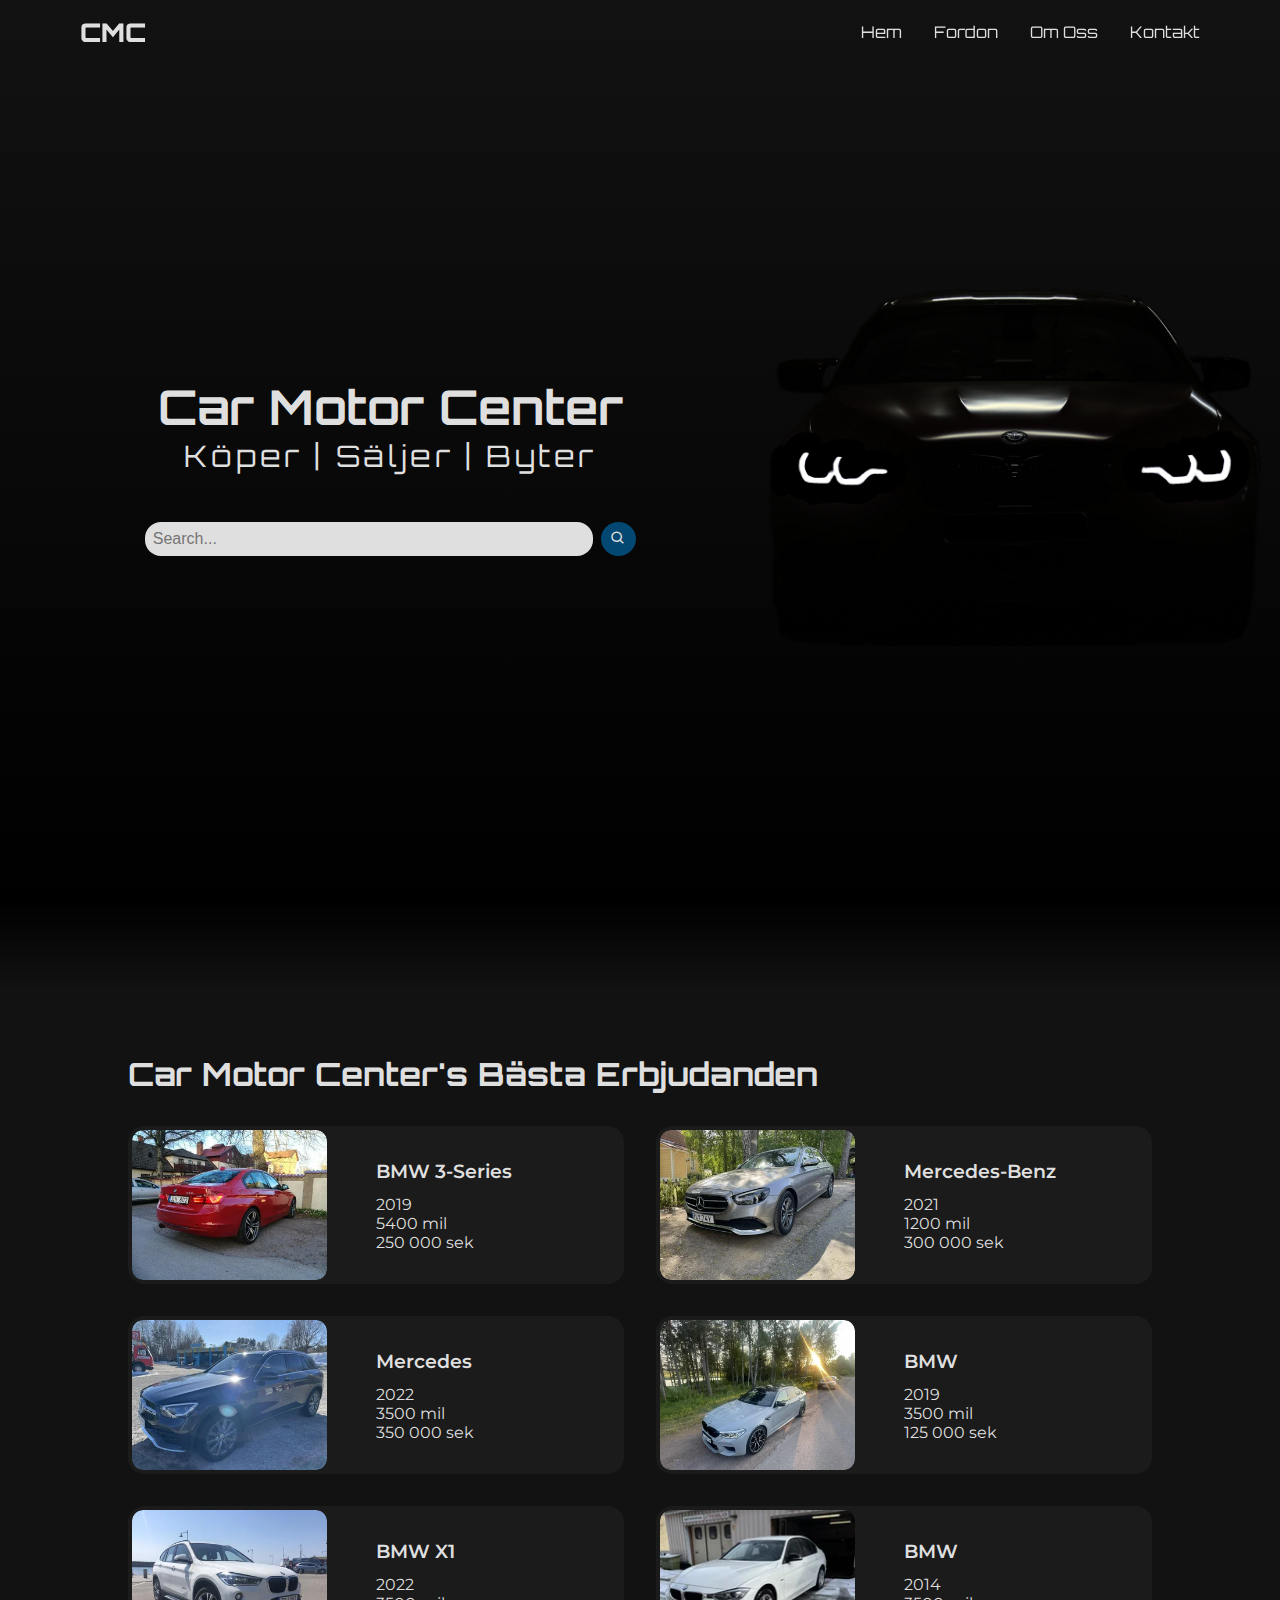
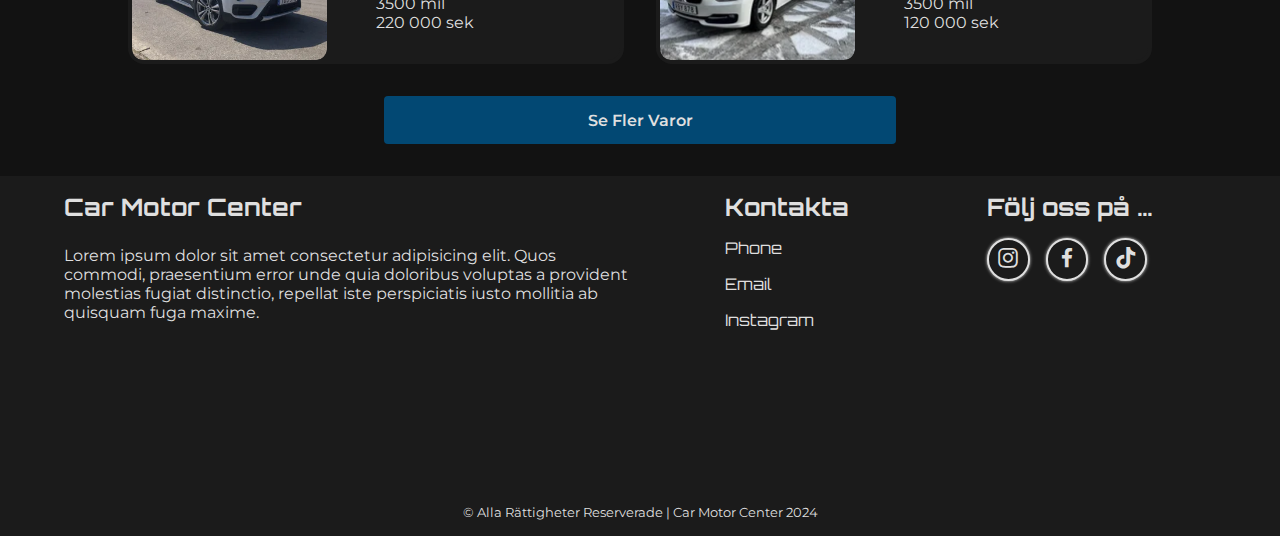
<file: index.html>
<!DOCTYPE html>
<html lang="sv">

<head>
  <meta charset="UTF-8">
  <meta name="viewport" content="width=device-width, initial-scale=1.0">
  <link rel="stylesheet" href="/css/home.css">
  <link rel="stylesheet" href="/css/products.css">
  <link rel="stylesheet" href="/css/general.css">
  <title>CMC</title>
  <link href='https://unpkg.com/boxicons@2.1.4/css/boxicons.min.css' rel='stylesheet'>
</head>

<body>



  <div class="hamburger-menu">
    <div class="">
      <ul class="list">
        <li><a href="#home">Hem</a></li>
        <li><a href="/products.html">Fordon</a></li>
        <li><a href="/about.html">Om Oss</a></li>
        <li><a href="/contact.html">Kontakt</a></li>
      </ul>
    </div>
  </div>

  <nav>
    <div class="empty"></div>
    <div class="heading">
      <a href="#home">CMC</a>
    </div>
    <div class="menu-button">
      <i class='bx bx-menu'></i>
      <i class='bx bx-x'></i>
    </div>
    <div class="links">
      <ul>
        <li><a href="#home">Hem</a></li>
        <li><a href="/products.html">Fordon</a></li>
        <li><a href="/about.html">Om Oss</a></li>
        <li><a href="/contact.html">Kontakt</a></li>
      </ul>
    </div>
  </nav>

  <div class="fade-menu"></div>

  <section class="landing" id="home">
    <div class="left-box">
      <div class="text-box">
        <h1>Car Motor Center</h1>
        <h2>Köper | Säljer | Byter</h2>
      </div>
      <div class="search-bar">
        <input type="text" placeholder="Search...">
        <button aria-label="Search"><i class='bx bx-search'></i></button>
      </div>
    </div>
    <div class="image-box">
      <img src="/img/home-landing-car.png" alt="BMW - Landning Image">
    </div>
  </section>

  <div class="gradient-transition"></div>


  <section class="products" id="home-products">

    <h1>Car Motor Center's Bästa Erbjudanden</h1>
    <div class="products-container js-top-products-container">
    </div>

    <a href="/products.html" class="more-button btn">Se Fler Varor</a>
  </section>

  <div class="footer">
    <div class="footer-container">
      <h2 class="heading">Car Motor Center</h2>
      <div class="description">
        <p>Lorem ipsum dolor sit amet consectetur adipisicing elit. Quos commodi, praesentium error unde quia
          doloribus
          voluptas a provident molestias fugiat distinctio, repellat iste perspiciatis iusto mollitia ab quisquam fuga
          maxime.</p>
      </div>
      <div class="footer-links">
        <div class="block block1">
          <h2 class="sub-heading">Kontakta</h2>
          <ul>
            <li>Phone</li>
            <li>Email</li>
            <li>Instagram</li>
          </ul>
        </div>
        <div class="block block2">
          <h2 class="sub-heading">Följ oss på ...</h2>
          <ul>
            <li><a href="" aria-label="instagram"><i class='bx bxl-instagram'></i></a></li>
            <li><a href="" aria-label="facebook"><i class='bx bxl-facebook'></i></a></li>
            <li><a href="" aria-label="tiktok"><i class='bx bxl-tiktok'></i></a></li>
          </ul>
        </div>
      </div>
    </div>
    <div class="footer-bottom">
      <p>&copy; Alla Rättigheter Reserverade | Car Motor Center 2024</p>
    </div>
  </div>


  <script src="/js/script.js"></script>
  <script src="/js/displayTop.js"></script>
</body>

</html>
</file>
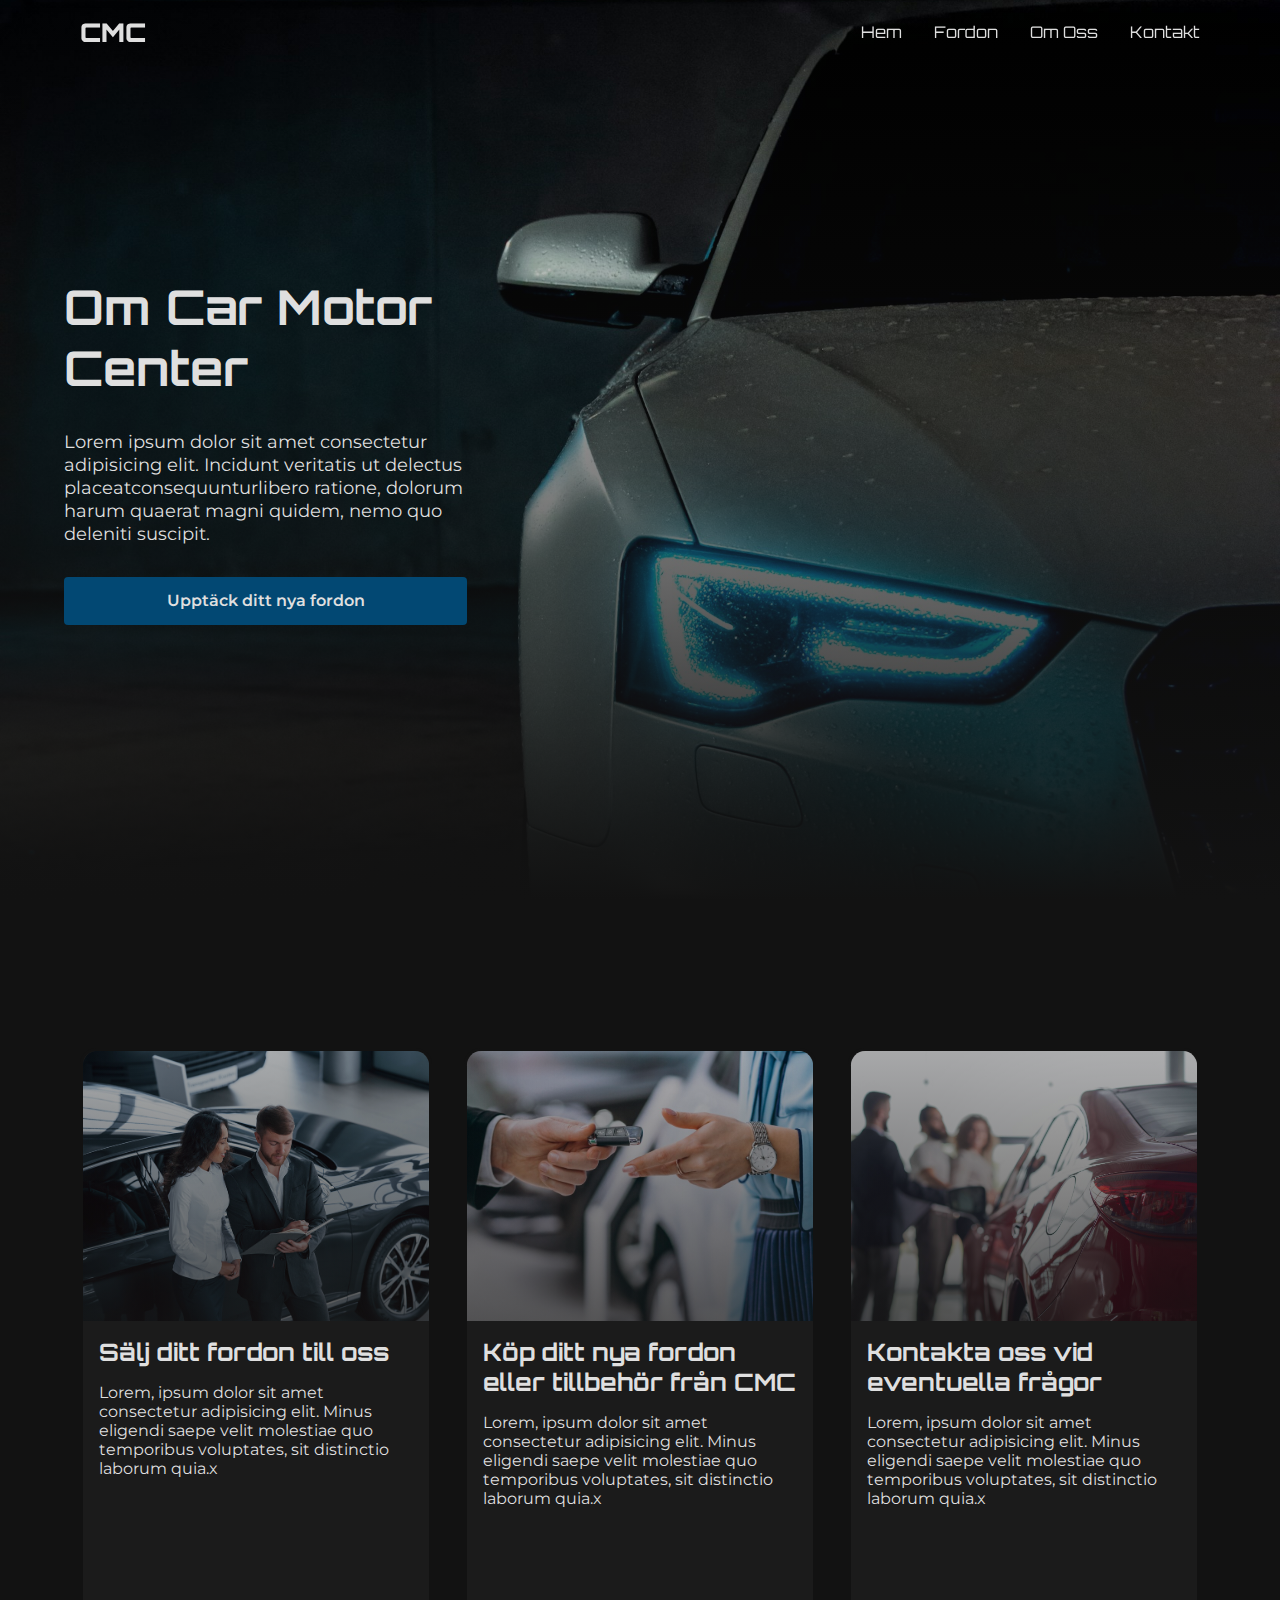
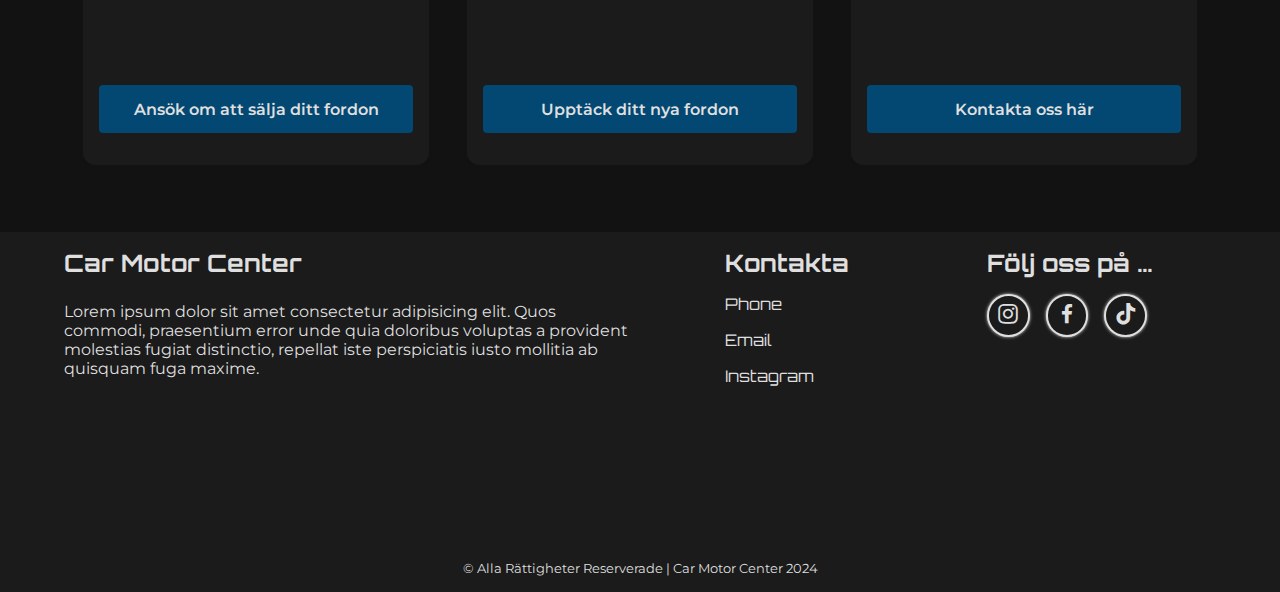
<file: about.html>
<!DOCTYPE html>
<html lang="en">

<head>
  <meta charset="UTF-8">
  <meta name="viewport" content="width=device-width, initial-scale=1.0">
  <title>CMC - Om Oss</title>
  <link rel="stylesheet" href="/css/general.css">
  <link rel="stylesheet" href="/css/about.css">
  <link href='https://unpkg.com/boxicons@2.1.4/css/boxicons.min.css' rel='stylesheet'>
</head>

<body>



  <div class="hamburger-menu">
    <div class="">
      <ul class="list">
        <li><a href="/index.html">Hem</a></li>
        <li><a href="/products.html">Fordon</a></li>
        <li><a href="#about">Om Oss</a></li>
        <li><a href="/contact.html">Kontakt</a></li>
      </ul>
    </div>
  </div>


  <nav>
    <div class="empty"></div>
    <div class="heading">
      <a href="/index.html">CMC</a>
    </div>
    <div class="menu-button">
      <i class='bx bx-menu'></i>
      <i class='bx bx-x'></i>
    </div>
    <div class="links">
      <ul>
        <li><a href="/index.html">Hem</a></li>
        <li><a href="/products.html">Fordon</a></li>
        <li><a href="#about">Om Oss</a></li>
        <li><a href="/contact.html">Kontakt</a></li>
      </ul>
    </div>
  </nav>

  <div class="fade-menu"></div>



  <section class="about" id="about">
    <div class="landing-about">
      <div class="image about-background-image">
        <div class="landing-position image-fade">
          <div class="text-box">
            <h1>Om Car Motor Center</h1>

            <p>Lorem ipsum dolor sit amet consectetur adipisicing elit. Incidunt veritatis ut delectus
              placeatconsequunturlibero ratione, dolorum harum quaerat magni quidem, nemo quo deleniti suscipit.</p>

            <a href="" class="btn">Upptäck ditt nya fordon</a>

          </div>
        </div>
      </div>

    </div>
    <div class="about-container">
      <div class="about-box about-buy">
        <div class="image about-buy-image">
          <div class="image-layer"></div>
        </div>
        <div class="text-and-button">
          <div class="text">
            <h2>Sälj ditt fordon till oss</h2>
            <p>Lorem, ipsum dolor sit amet consectetur adipisicing elit. Minus eligendi saepe velit molestiae quo
              temporibus
              voluptates, sit distinctio laborum quia.x</p>
          </div>
          <a href="" class="btn">Ansök om att sälja ditt fordon</a>
        </div>

      </div>
      <div class="about-box about-sell">
        <div class="image about-sell-image">
          <div class="image-layer"></div>
        </div>
        <div class="text-and-button">
          <div class="text">
            <h2>Köp ditt nya fordon eller tillbehör från CMC</h2>
            <p>Lorem, ipsum dolor sit amet consectetur adipisicing elit. Minus eligendi saepe velit molestiae quo
              temporibus
              voluptates, sit distinctio laborum quia.x</p>
          </div>
          <a href="" class="btn">Upptäck ditt nya fordon</a>
        </div>
      </div>
      <div class="about-box about-contact">
        <div class="image about-contact-image">
          <div class="image-layer"></div>
        </div>
        <div class="text-and-button">
          <div class="text">
            <h2>Kontakta oss vid eventuella frågor</h2>
            <p>Lorem, ipsum dolor sit amet consectetur adipisicing elit. Minus eligendi saepe velit molestiae quo
              temporibus
              voluptates, sit distinctio laborum quia.x</p>
          </div>
          <a href="" class="btn">Kontakta oss här</a>
        </div>
      </div>
    </div>
  </section>



  <div class="footer">
    <div class="footer-container">
      <h2 class="heading">Car Motor Center</h2>
      <div class="description">
        <p>Lorem ipsum dolor sit amet consectetur adipisicing elit. Quos commodi, praesentium error unde quia
          doloribus
          voluptas a provident molestias fugiat distinctio, repellat iste perspiciatis iusto mollitia ab quisquam fuga
          maxime.</p>
      </div>
      <div class="footer-links">
        <div class="block block1">
          <h2 class="sub-heading">Kontakta</h2>
          <ul>
            <li>Phone</li>
            <li>Email</li>
            <li>Instagram</li>
          </ul>
        </div>
        <div class="block block2">
          <h2 class="sub-heading">Följ oss på ...</h2>
          <ul>
            <li><a href="" aria-label="instagram"><i class='bx bxl-instagram'></i></a></li>
            <li><a href="" aria-label="facebook"><i class='bx bxl-facebook'></i></a></li>
            <li><a href="" aria-label="tiktok"><i class='bx bxl-tiktok'></i></a></li>
          </ul>
        </div>
      </div>
    </div>
    <div class="footer-bottom">
      <p>&copy; Alla Rättigheter Reserverade | Car Motor Center 2024</p>
    </div>
  </div>

  <script src="/js/script.js"></script>
</body>

</html>
</file>
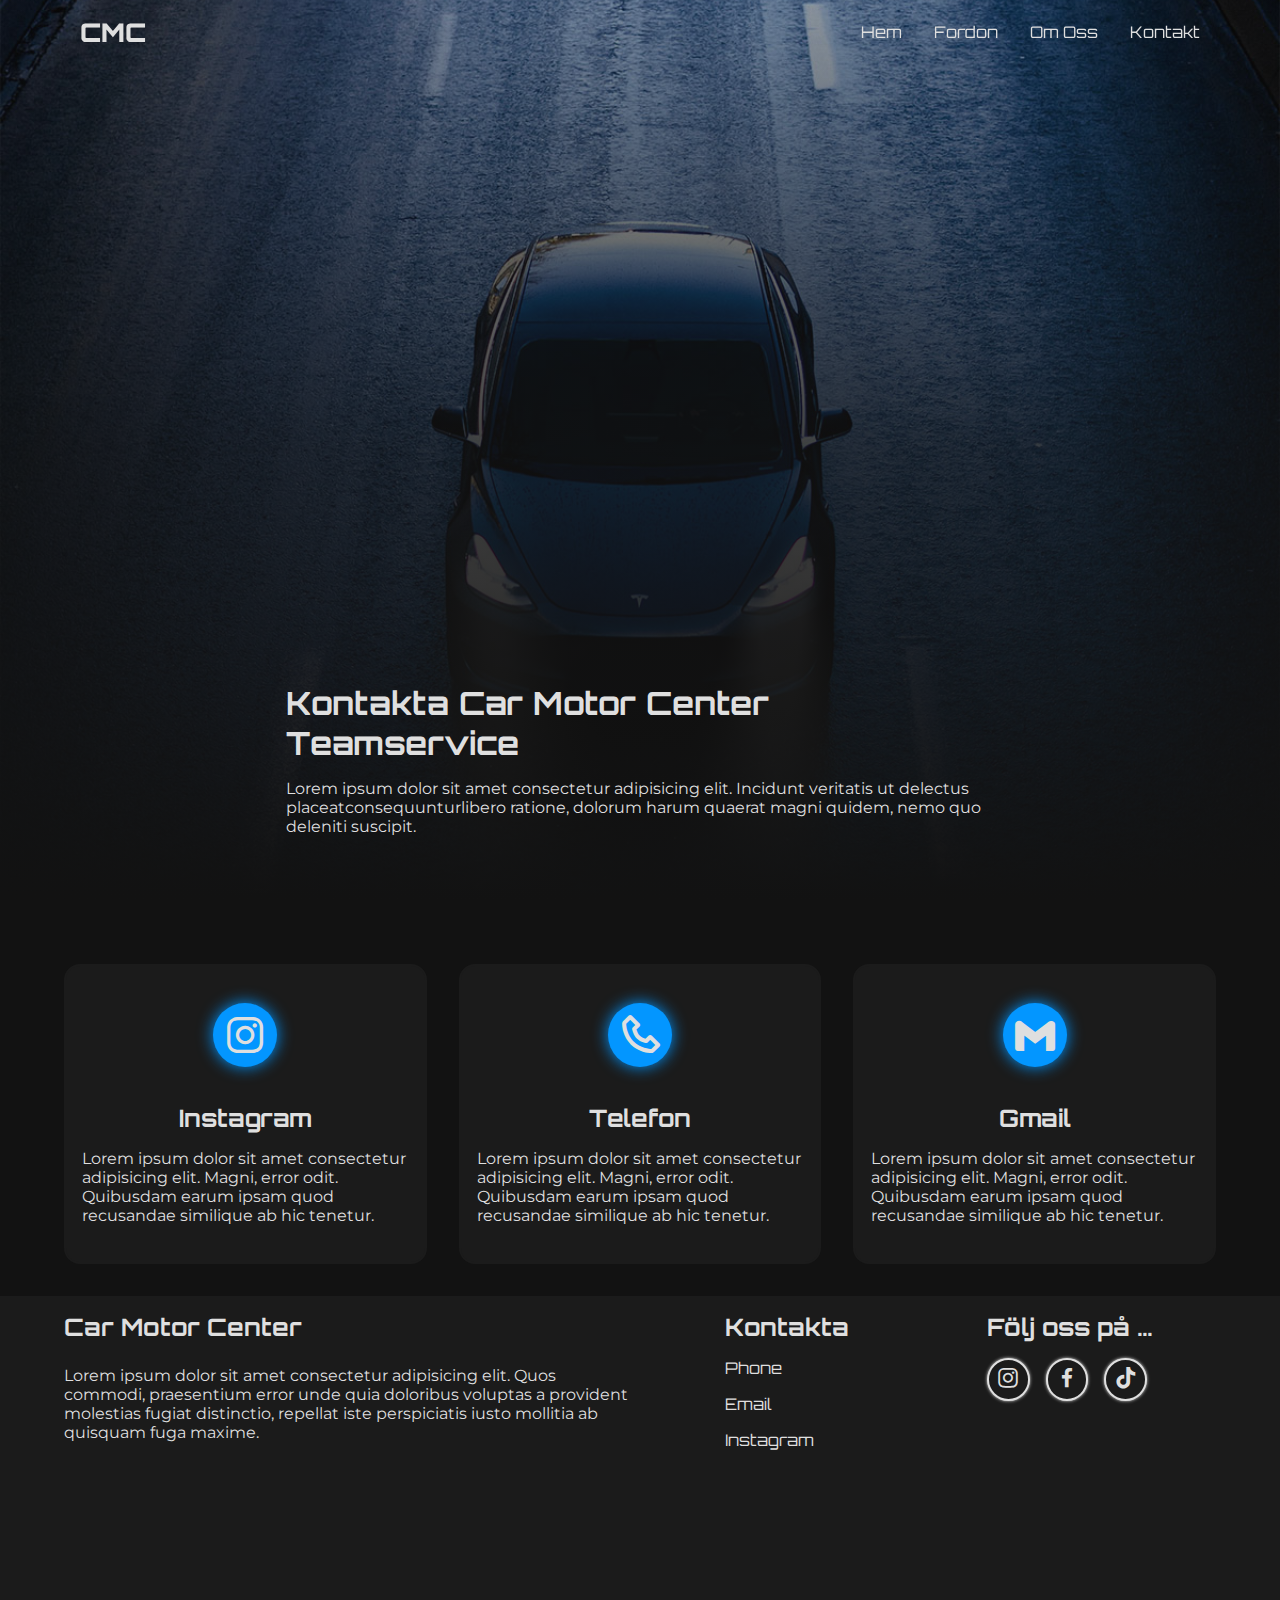
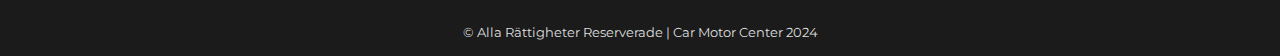
<file: contact.html>
<!DOCTYPE html>
<html lang="en">

<head>
  <meta charset="UTF-8">
  <meta name="viewport" content="width=device-width, initial-scale=1.0">
  <title>CMC - Kontakta</title>
  <link rel="stylesheet" href="/css/general.css">
  <link rel="stylesheet" href="/css/contact.css">
  <link href='https://unpkg.com/boxicons@2.1.4/css/boxicons.min.css' rel='stylesheet'>
</head>

<body>


  <div class="hamburger-menu">
    <div class="">
      <ul class="list">
        <li><a href="/index.html">Hem</a></li>
        <li><a href="/products.html">Fordon</a></li>
        <li><a href="/about.html">Om Oss</a></li>
        <li><a href="#contact">Kontakt</a></li>
      </ul>
    </div>
  </div>

  <nav>
    <div class="empty"></div>
    <div class="heading">
      <a href="/index.html">CMC</a>
    </div>
    <div class="menu-button">
      <i class='bx bx-menu'></i>
      <i class='bx bx-x'></i>
    </div>
    <div class="links">
      <ul>
        <li><a href="/index.html">Hem</a></li>
        <li><a href="/products.html">Fordon</a></li>
        <li><a href="/about.html">Om Oss</a></li>
        <li><a href="#contact">Kontakt</a></li>
      </ul>
    </div>
  </nav>

  <div class="fade-menu"></div>


  <section class="contact" id="contact">
    <div class="landing-contact">
      <div class="contact-background-image">
        <div class="image-fade">
          <div class="text-box">
            <h1>Kontakta Car Motor Center Teamservice</h1>
            <p>Lorem ipsum dolor sit amet consectetur adipisicing elit. Incidunt veritatis ut delectus
              placeatconsequunturlibero ratione, dolorum harum quaerat magni quidem, nemo quo deleniti
              suscipit.
            </p>
          </div>
        </div>
      </div>

    </div>
    <div class="contact-grid">
      <div class="contact-box">
        <div class="icon-box">
          <a href="" aria-label="instagram"><i class='bx bxl-instagram'></i></a>
        </div>
        <div class="text-info">
          <a href="">
            <h2>Instagram</h2>
          </a>
          <p>Lorem ipsum dolor sit amet consectetur adipisicing elit. Magni, error odit. Quibusdam earum ipsam
            quod recusandae similique ab hic tenetur.</p>
        </div>
      </div>
      <div class="contact-box">
        <div class="icon-box">
          <a href="" aria-label="Phone"><i class='bx bx-phone'></i></a>
        </div>
        <div class="text-info">
          <a href="">
            <h2>Telefon</h2>
          </a>
          <p>Lorem ipsum dolor sit amet consectetur adipisicing elit. Magni, error odit. Quibusdam earum ipsam
            quod recusandae similique ab hic tenetur.</p>
        </div>
      </div>
      <div class="contact-box">
        <div class="icon-box">
          <a href="" aria-label="Phone"><i class='bx bxl-gmail'></i></a>
        </div>


        <div class="text-info">
          <a href="">
            <h2>Gmail</h2>
          </a>
          <p>Lorem ipsum dolor sit amet consectetur adipisicing elit. Magni, error odit. Quibusdam earum ipsam
            quod recusandae similique ab hic tenetur.</p>
        </div>
      </div>
    </div>
  </section>



  <div class="footer">
    <div class="footer-container">
      <h2 class="heading">Car Motor Center</h2>
      <div class="description">
        <p>Lorem ipsum dolor sit amet consectetur adipisicing elit. Quos commodi, praesentium error unde quia
          doloribus
          voluptas a provident molestias fugiat distinctio, repellat iste perspiciatis iusto mollitia ab quisquam fuga
          maxime.</p>
      </div>
      <div class="footer-links">
        <div class="block block1">
          <h2 class="sub-heading">Kontakta</h2>
          <ul>
            <li>Phone</li>
            <li>Email</li>
            <li>Instagram</li>
          </ul>
        </div>
        <div class="block block2">
          <h2 class="sub-heading">Följ oss på ...</h2>
          <ul>
            <li><a href="" aria-label="instagram"><i class='bx bxl-instagram'></i></a></li>
            <li><a href="" aria-label="facebook"><i class='bx bxl-facebook'></i></a></li>
            <li><a href="" aria-label="tiktok"><i class='bx bxl-tiktok'></i></a></li>
          </ul>
        </div>
      </div>
    </div>
    <div class="footer-bottom">
      <p>&copy; Alla Rättigheter Reserverade | Car Motor Center 2024</p>
    </div>
  </div>

  <script src="/js/script.js"></script>
</body>

</html>
</file>
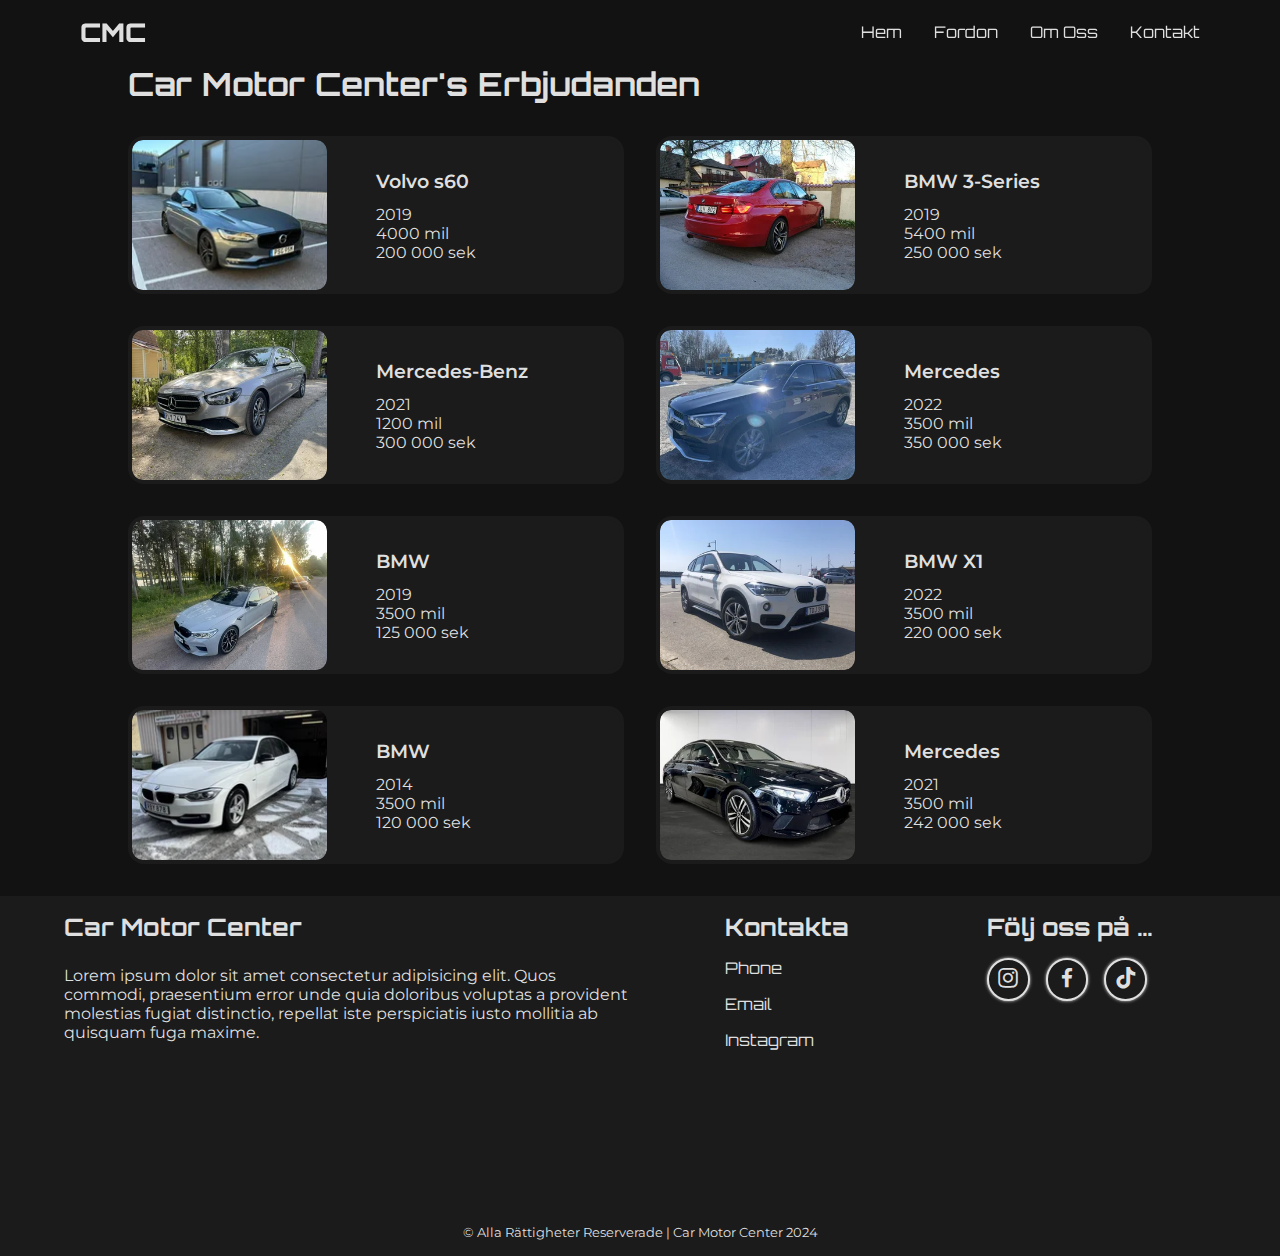
<file: products.html>
<!DOCTYPE html>
<html lang="sv">

<head>
  <meta charset="UTF-8">
  <meta name="viewport" content="width=device-width, initial-scale=1.0">
  <link rel="stylesheet" href="/css/products.css">
  <link rel="stylesheet" href="/css/general.css">
  <title>CMC - Produkter</title>
  <link href='https://unpkg.com/boxicons@2.1.4/css/boxicons.min.css' rel='stylesheet'>
</head>

<body>


  <div class="hamburger-menu">
    <div class="">
      <ul class="list">
        <li><a href="/index.html">Hem</a></li>
        <li><a href="#products">Fordon</a></li>
        <li><a href="/about.html">Om Oss</a></li>
        <li><a href="/contact.html">Kontakt</a></li>
      </ul>
    </div>
  </div>

  <nav>
    <div class="empty"></div>
    <div class="heading">
      <a href="/index.html">CMC</a>
    </div>
    <div class="menu-button">
      <i class='bx bx-menu'></i>
      <i class='bx bx-x'></i>
    </div>
    <div class="links">
      <ul>
        <li><a href="/index.html">Hem</a></li>
        <li><a href="#products">Fordon</a></li>
        <li><a href="/about.html">Om Oss</a></li>
        <li><a href="/contact.html">Kontakt</a></li>
      </ul>
    </div>
  </nav>

  <div class="fade-menu"></div>


  <section class="products" id="products">

    <h1>Car Motor Center's Erbjudanden</h1>
    <div class="products-container js-products-container">
    </div>
  </section>

  
  <div class="footer">
    <div class="footer-container">
      <h2 class="heading">Car Motor Center</h2>
      <div class="description">
        <p>Lorem ipsum dolor sit amet consectetur adipisicing elit. Quos commodi, praesentium error unde quia
          doloribus
          voluptas a provident molestias fugiat distinctio, repellat iste perspiciatis iusto mollitia ab quisquam fuga
          maxime.</p>
      </div>
      <div class="footer-links">
        <div class="block block1">
          <h2 class="sub-heading">Kontakta</h2>
          <ul>
            <li>Phone</li>
            <li>Email</li>
            <li>Instagram</li>
          </ul>
        </div>
        <div class="block block2">
          <h2 class="sub-heading">Följ oss på ...</h2>
          <ul>
            <li><a href="" aria-label="instagram"><i class='bx bxl-instagram'></i></a></li>
            <li><a href="" aria-label="facebook"><i class='bx bxl-facebook'></i></a></li>
            <li><a href="" aria-label="tiktok"><i class='bx bxl-tiktok'></i></a></li>
          </ul>
        </div>
      </div>
    </div>
    <div class="footer-bottom">
      <p>&copy; Alla Rättigheter Reserverade | Car Motor Center 2024</p>
    </div>
  </div>


  <script src="/js/script.js"></script>
  <script src="/js/displayAll.js"></script>
</body>

</html>
</file>
<file: css/home.css>
/* LANDING */

.landing {
    display: flex;
    flex-direction: column;
    justify-content: space-around;
    background: linear-gradient(to bottom, var(--first-bg-color), var(--black-bg-color));
}

.landing .left-box {
    height: auto;
    display: flex;
    flex-direction: column;
    justify-content: space-around;
}

.landing .left-box .text-box {
    text-align: center;
    margin-bottom: 2rem;
}

.landing .left-box .search-bar {
    display: flex;
    justify-content: center;
}

.landing h1 {
    font-size: 2rem;
    margin-bottom: 0;
}

.landing h2 {
    margin-top: 0;
    font-size: 1.236rem;
    letter-spacing: 0.225rem;
    font-weight: 300;
}

.landing input {
    background-color: var(--text-color);
    border: none;
    padding: 0.5rem;
    font-size: 1rem;
    font-family: "Comfortaa", sans-serif;
    border-radius: 1rem;
    margin-right: 0.5rem;
    width: 65vw;
}

.landing button {
    background-color: var(--third-bg-color);
    color: var(--text-color);

    border-radius: 50%;

    padding: 0.5rem;
    border: none;
    width: 2.2rem;
    transition: transform 0.15s ease;
}

.landing button:hover {
    cursor: pointer;
}

.landing button:active {
    transform: scale(0.95);
}

.landing button i {
    font-size: 1rem;
}

.landing .image-box {
    display: grid;
    place-items: center;
}

.landing .image-box img {
    height: 60vw;
}

.gradient-transition {
    height: 10vh;
    width: 100%;
    background: linear-gradient(to bottom, var(--black-bg-color), var(--first-bg-color));
}

@media screen and (min-width: 650px) {
    .landing .image-box img {
        height: 30vh;
    }

    .landing {
        display: grid;
        grid-template-columns: 60% 40%;
        place-items: center;
    }

    .landing h1 {
        font-size: 2rem;
    }

    .landing h2 {
        font-size: 1.236rem;
    }

    .landing .text-box {
        text-align: left;
    }

    .landing .search-bar input {
        width: 35vw;
    }
}

@media screen and (min-width: 880px) {

    .landing .image-box img {
        height: 40vh;
    }

    .landing h1 {
        font-size: 3rem;
    }

    .landing h2 {
        font-size: 1.854rem;
    }

    .landing .left-box .text-box {
        margin-bottom: 3rem;
    }
}
</file>
<file: css/products.css>
.products {
    /* padding: 4rem 9% 2rem; */
    display: grid;
    gap: 2rem;
    grid-template-rows: min-content auto;

    min-height: auto;
}

.products-container {
    width: 100%;
    height: auto;
    display: flex;
    flex-direction: column;
    justify-content: start;
    gap: 1rem;
}

.product-link {
    height: min-content;
    width: auto;
}

.product-box {
    width: 100%;
    height: min-content;
    display: flex;
    justify-content: space-between;
    background-color: var(--second-bg-color);

    color: var(--text-color);
    text-decoration: none;

    border: 4px solid var(--second-bg-color);
    border-radius: 1rem;

    transition: 0.3s ease;
}

.product-box:hover {
    box-shadow: 0 0 2rem var(--second-bg-color);
}

.product-box .image-box {
    width: 40%;
    padding: 0;
    display: grid;
    place-items: center;
    display: grid;
    place-items: center start;
    border-radius: 0.7rem;
    overflow: hidden;

}

.product-box .image-box img {
    height: 150px;
    width: 100%;
    object-fit: cover;
    border-radius: 0.7rem;
    transition: transform 0.5s ease;
}

.product-box .info-box {
    display: grid;
    row-gap: 0.75rem;
    place-content: center start;
    width: 50%;
}

.product-box .info-box p {
    font-size: 1.2rem;
    font-weight: 600;
    position: relative;
}

.product-box .info-box ul li {
    list-style: none;
    font-family: 'Montserrat', sans-serif;
}

.products .more-button {
    place-self: end center;
    width: 100%;
}

@media screen and (min-width: 500px) {

    .products {
        padding-right: 10%;
        padding-left: 10%;
    }

    .products-container {
        display: grid;
        grid-template-columns: 1fr 1fr;
        grid-template-rows: min-content;
        gap: 2rem;
    }

    .product-box .info-box p::before {
        content: "";
        display: block;
        position: absolute;
        bottom: 0;
        left: 0;
        width: 0;
        height: 0.1rem;
        background-color: var(--main-color);
        transition: width 0.5s ease;
    }

    /* HOVER FOR DESKTOP ONLY */
    .product-box:hover p::before {
        width: 100%;
    }

    .product-box:hover .image-box img {
        transform: scale(1.05);
    }


    .products .more-button {
        width: 50%;
    }
}
</file>
<file: css/general.css>
@import url('https://fonts.googleapis.com/css2?family=Orbitron:wght@400;500;600;700&display=swap');

@import url('https://fonts.googleapis.com/css2?family=Montserrat:wght@100;200;300;400;500;700&display=swap');


* {
    margin: 0;
    padding: 0;
    box-sizing: border-box;
    text-decoration: none;
    border: 0;
    outline: none;
    scroll-behavior: smooth;
}

:root {
    --black-bg-color: #000000;
    --first-bg-color: #121212;
    --second-bg-color: #1b1b1b;
    --third-bg-color: #024873;
    --main-color: #0396ff;
    --text-color: #dfdfdf;
}

html {
    overflow-x: hidden;
    text-decoration: none;
    background-color: var(--first-bg-color);
    color: var(--text-color);
    font-family: "Orbitron", sans-serif;
}

body {
    margin: 0;
    color: var(--text-color);
}

span.main-color {
    color: var(--main-color);
}


section {
    min-height: 100vh;
    padding: 4rem 1rem 2rem;
}

p {
    font-family: 'Montserrat', sans-serif;
}

.btn {
    width: 100%;
    height: 3rem;
    background-color: var(--third-bg-color);
    color: var(--text-color);
    border-radius: 0.25rem;
    font-weight: 600;
    font-size: 1rem;
    transition: 0.3s ease;
    display: grid;
    place-content: center;
    font-family: 'Montserrat', sans-serif;
}

.btn:hover {
    cursor: pointer;
    box-shadow: 0 0 0.5rem var(--third-bg-color);
}

.btn:active {
    transform: scale(0.985);
}



/* MENU */

.hamburger-menu {
    height: 50vh;
    width: 100vw;
    background: linear-gradient(to bottom, var(--first-bg-color), var(--first-bg-color), var(--first-bg-color), var(--first-bg-color), var(--first-bg-color), var(--first-bg-color), var(--first-bg-color), transparent);
    position: fixed;
    top: -100vh;
    left: 0;
    z-index: 15;
    transition: 0.3s ease-in-out;
    padding: 4rem 0 0 0;
}

.hamburger-menu ul li a {
    color: var(--text-color);
    text-decoration: none;
    font-size: 2rem;

}

.hamburger-menu ul {
    list-style: none;
    padding: 0;
}

.hamburger-menu ul li {
    text-align: center;
    padding: 1rem;
}

.show {
    top: 0;
}

.fade-menu {
    position: fixed;
    top: 0;
    left: 0;
    right: 0;
    bottom: 0;
    background-color: rgba(0, 0, 0, 0.5);
    display: none;
    z-index: 10;
}

.visible {
    display: block;
}


/* NAV */

nav {
    position: fixed;
    z-index: 20;
    height: 4rem;
    width: 100vw;
    display: flex;
    justify-content: space-between;
    background-color: transparent;
    padding: 0 5%;
    transition: 0.3s;
}

nav.sticky {
    background-color: var(--first-bg-color);
}

nav .empty {
    display: none;
    width: 3rem;
}

nav .heading {
    display: grid;
    place-items: center;
    margin-left: 1rem;
}

nav .heading a {
    font-size: 1.618rem;
    text-decoration: none;
    color: var(--text-color);
    font-family: 'Orbitron', sans-serif;
    font-weight: 900;
}

nav .menu-button {
    display: none;
}

nav .links {
    display: flex;
    align-items: center;
}

nav ul li a {
    color: var(--text-color);
    text-decoration: none;
    font-size: 1rem;
    margin: 1rem;
    position: relative;

}

nav ul {
    list-style: none;
    padding: 0;
    display: flex;
}

nav ul li a::before {
    content: "";
    display: block;
    position: absolute;
    bottom: 0;
    left: 0;
    width: 0;
    height: 0.1rem;
    background-color: var(--main-color);
    transition: width 0.5s ease;
}

nav ul li:hover a::before {
    width: 100%;
}




/* FOOTER */

.footer {
    height: 40vh;
    padding: 1rem 5%;
    display: flex;
    flex-direction: column;
    justify-content: space-between;
    background-color: var(--second-bg-color);
}

.footer-bottom {
    text-align: center;
}

.footer .footer-container {
    display: grid;
    gap: 1rem;
    grid-template-areas:
        'heading links'
        'description links';
    grid-template-columns: 50% 50%;
}

.footer-container .heading {
    grid-area: heading;
    text-align: left;
}

.footer-container .description {
    grid-area: description;
}

.footer-container .footer-links {
    grid-area: links;
    display: flex;
    justify-content: space-around;
}

.block h2 {
    margin-bottom: 1rem;
}

.footer-container ul li {
    transition: 0.3s;
}

.footer-container ul li a i {
    font-size: 1.618rem;
    padding: 0.40rem;
    background-color: var(--second-bg-color);
    border: 2px var(--text-color) solid;
    border-radius: 50%;
    transition: 0.3s ease-in-out;
    box-shadow: 0 0 0.2rem var(--text-color);
}

.footer-container ul li a i:hover {
    background-color: var(--main-color);
    box-shadow: 0 0 1rem var(--main-color);
    border-color: var(--main-color);
}

.footer-container ul li a i:active {
    transform: scale(0.95);
}

.block1 ul {
    display: grid;
    row-gap: 1rem;
}

.footer .block1 ul li:hover {
    color: var(--main-color);
}

.block2 ul {
    display: flex;
    justify-content: space-around;
    width: min-content;
}

.block2 ul li {
    margin-right: 1rem;
}

.footer-container ul li {
    list-style: none;
}

.footer-container ul li a {
    color: var(--text-color);
}

.footer-bottom p {
    font-size: 0.8rem;
}

.footer-container .sub-heading {
    position: relative;
}

.footer-container .sub-heading::before {
    content: "";
    display: block;
    position: absolute;
    bottom: 0;
    left: 0;
    width: 0;
    height: 0.1rem;
    background-color: var(--main-color);
    transition: width 0.5s ease;
}

.footer-container .block:hover .sub-heading::before {
    width: 100%;
}

@media screen and (max-width: 500px) {

    /* NAV AND HEADER */
    nav .empty {
        display: block;
    }

    nav .links {
        display: none;
    }

    nav .menu-button {
        display: flex;
        align-items: center;
        margin: 0 1rem;
    }

    nav .menu-button i {
        font-size: 2rem;
    }

    nav .menu-button .bx-x {
        display: none;
    }

    nav .menu-button .bx-menu {
        display: block;
    }

    nav .links {
        list-style: none;
    }



    /* FOOTER */
    .footer {
        height: 60vh;
        padding: 1rem;
    }

    .footer .footer-container {

        grid-template-areas:
            'heading'
            'description'
            'links';
        grid-template-columns: auto;
    }

    .footer .heading {
        text-align: center;
    }

    .footer-container .footer-links {
        justify-content: space-between;
    }
}
</file>
<file: css/about.css>
.about {
  height: auto;
  padding: 0 0 2rem;

}

.about-box img {
  width: 100%;
}

.landing-about {
  padding: 0;
  height: 100vh;
}

.about .image {
  background-position: center;
  background-repeat: no-repeat;
  background-size: cover;
}

.landing-about .about-background-image {
  background-image: url(/img/about-landing-mobile.jpg);
  height: 100%;
}

.about-buy .about-buy-image {
  background-image: url(/img/about1.jpg);
  height: 30vh;
}

.about-sell .about-sell-image {
  background-image: url(/img/about2.jpg);
  height: 30vh;
}

.about-contact .about-contact-image {
  background-image: url(/img/about3.jpg);
  height: 30vh;
}

.about .image-layer {
  width: 100%;
  height: 100%;
  background: linear-gradient(to bottom, rgba(0, 0, 0, 0.3), rgba(18, 18, 18, 0.7));
}

.landing-position {
  width: 100%;
  height: 100%;
  display: grid;
  place-content: end;
}

.landing-about .text-box {
  padding: 8rem 1rem 3rem;
  display: grid;
  row-gap: 1rem;
  height: auto;
  background: linear-gradient(to bottom, transparent, rgba(18, 18, 18, 0.7), var(--first-bg-color), var(--first-bg-color));
}


.image-fade {
  height: 100%;
  background: linear-gradient(to bottom, transparent, var(--first-bg-color));
}

.about-box {
  max-width: 500px;
  padding: 0 0 1rem 0;
  margin: 1rem;
  height: auto;
  display: grid;
  grid-template-rows: 30vh auto;
  row-gap: 1rem;
  margin-bottom: 2rem;
  border-radius: 1rem;
  background-color: var(--second-bg-color);
  border: 3px var(--first-bg-color) solid;
  transition: 0.3s;
}

.about-box:hover {
  border-color: var(--third-bg-color);
}

.text-and-button {
  margin: 0 1rem 1rem;
  display: flex;
  flex-direction: column;
  justify-content: space-between;
  row-gap: 3rem;
}

.text-and-button .text {
  display: grid;
  row-gap: 1rem;
}

.about-box .image,
.about-box .image-layer {
  height: 30vh;
  border-radius: 0.9rem 0.9rem 0 0;
}

.about-container {
  display: flex;
  flex-direction: column;
}

@media screen and (min-width: 500px) {
  .landing-position {
    display: grid;
    grid-template-columns: 35%;
    place-content: center start;
    padding: 0 5%;
  }

  .landing-about .text-box {
    background: transparent;
    row-gap: 2rem;
    padding: 0;
  }

  .landing-about .text-box h1 {
    font-size: 3rem;
  }

  .landing-about .text-box p {
    font-size: 1.146rem;
  }

  .landing-about .about-background-image {
    background-image: url(/img/about-landing-desktop.jpg);
  }

  .about-container {
    height: 100vh;
    padding: 3rem 5% 0;
    display: flex;
    flex-direction: row;
    align-items: end;
  }

  .about-box {
    height: 80vh;
  }
}
</file>
<file: css/contact.css>
.contact {
    height: auto;
    padding: 0 0 2rem;
}


.landing-contact {
    padding: 0;
    height: 100vh;
    display: grid;
}

.landing-contact .contact-background-image {
    background-image: url(/img/contact-landing10.jpg);
    height: 100vh;
    background-repeat: no-repeat;
    background-size: cover;
    background-position: center -10vh;
}

.image-fade {
    height: 100%;
    width: 100%;
    background: linear-gradient(to bottom, rgba(18, 18, 18, 0.4), rgba(18, 18, 18, 0.8), rgba(18, 18, 18, 1));
    display: grid;
    place-content: end center;
    padding-bottom: 3rem;
}

.landing-contact .text-box {
    padding: 1rem;
    display: grid;
    row-gap: 1rem;
    height: auto;
    width: auto;
    place-self: center;
}


.contact-grid {
    height: auto;
    padding: 1rem;
    display: grid;
    grid-template-columns: auto;
    row-gap: 2rem;
    background-color: var(--first-bg-color);
}

.contact-box {
    min-height: 300px;
    display: flex;
    flex-direction: column;
    justify-content: space-evenly;
    align-items: center;
    border-radius: 1rem;
    background-color: var(--second-bg-color);
    border: 2px solid var(--second-bg-color);
    transition: 0.3s;
}

.contact-box:hover {
    border-color: var(--main-color);
}

.contact-box i {
    background-color: var(--main-color);
    border-radius: 50%;
    padding: 0.5rem;
    font-size: 3rem;
    box-shadow: 0 0 1rem var(--main-color);
    transition: box-shadow ease 0.3s;
}

.contact-box i:hover {
    box-shadow: 0 0 2rem var(--main-color);

}

.contact i:active {
    transform: scale(0.97);
}


.contact-box .text-info {
    display: grid;
    row-gap: 1rem;
    padding: 0 1rem;
    place-items: center;
}

.contact-box a {
    color: var(--text-color);
    text-decoration: none;
    width: min-content;
}

.contact-box .text-info h2 {
    text-align: center;
    display: inline-block;
    position: relative;
}


.contact-box .text-info h2::before {
    content: "";
    display: block;
    position: absolute;
    margin-top: 2rem;
    width: 0;
    height: 0.1rem;
    background-color: var(--main-color);
    transition: width 0.5s ease;
}

.contact-box:hover .text-info h2::before {
    width: 100%;
}

@media screen and (min-width: 750px) {
    .landing-contact .text-box {
        width: 740px;
    }
}

@media screen and (min-width: 800px) {
    .contact-grid {
        grid-template-columns: 1fr 1fr 1fr;
        column-gap: 2rem;
        padding: 4rem 5% 0;
    }

    .landing-contact .contact-background-image {
        background-position: center 70%;
    }
}
</file>
